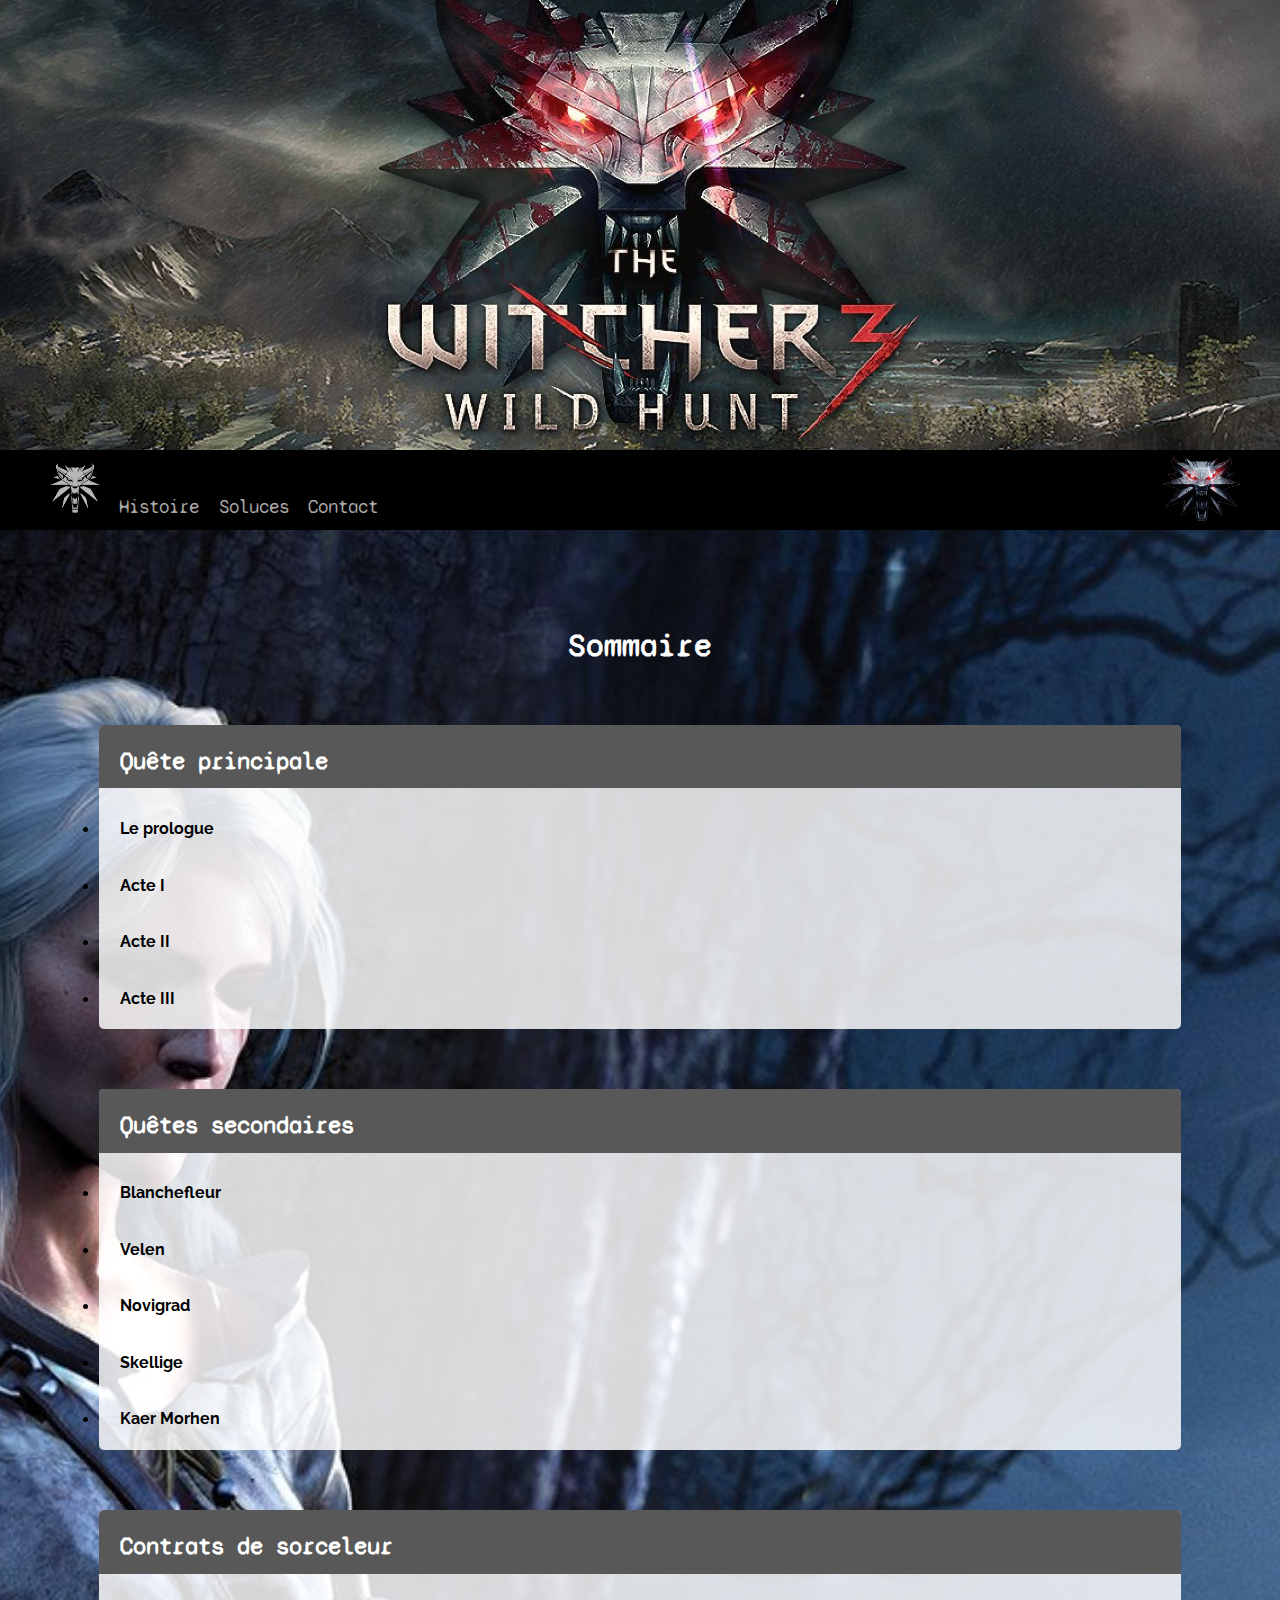
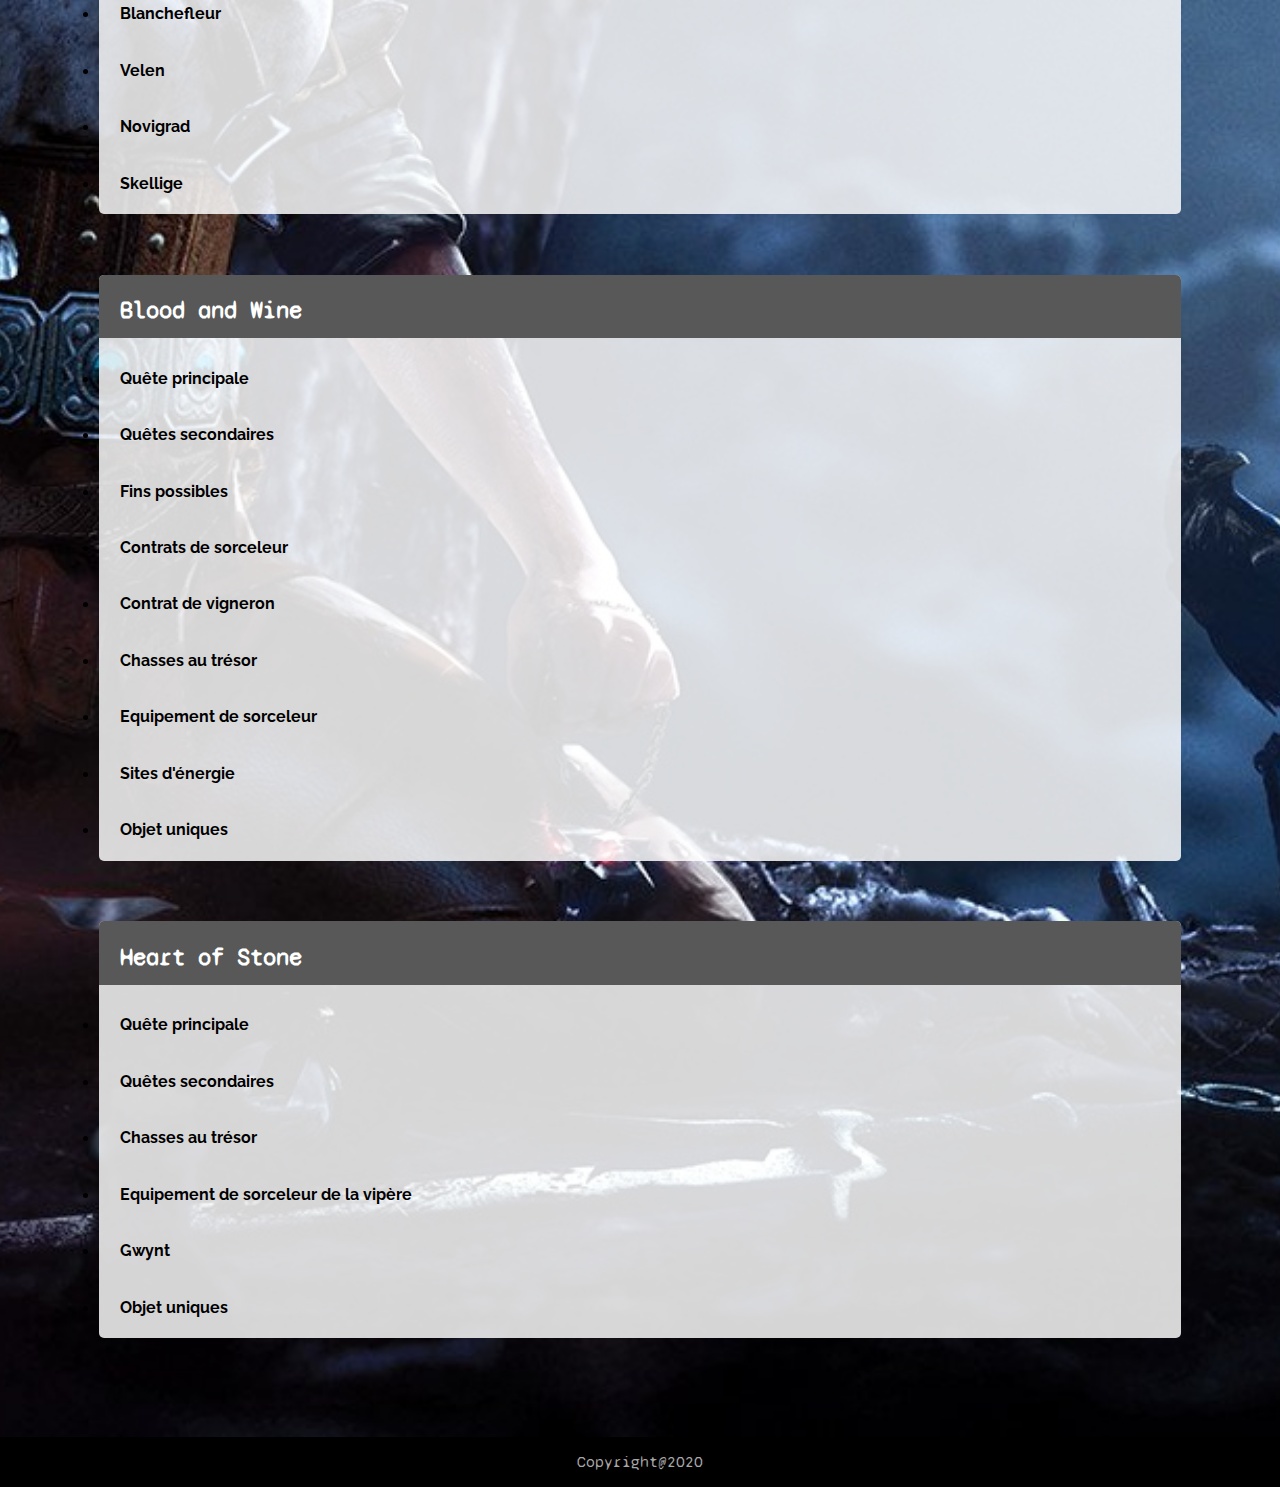
<file: astuce.html>
<!DOCTYPE html>
<html lang="fr">
<head>
    <meta charset="UTF-8">
    <meta name="viewport" content="width=device-width, initial-scale=1.0">
    <title>Astuces</title>
    <link rel="stylesheet" href="./CSS/astuce.css">

    <link rel="stylesheet" href="./CSS/astuce-responsive.css" media="screen and (max-width: 800px)" type="text/css">

</head>
<body>
    
    <header>
       
    </header>
    
    <nav class="menu">
        <div class="logo">
            
            <img src="./images/thewitcher3-icon.png" alt="icon">
            
        </div>

        <div class="boutons">
            <ul>
                <li>
                    <a href="./index.html"> <img src="./images/icon.png" alt=""> </a>
                </li>
                <li>
                    <a href="./histoire.html">Histoire</a>
                </li>
                <li>
                    <a href="./astuce.html">Soluces</a>
                </li>
                <li>
                    <a href="./formulaire.html">Contact</a>
                </li>
            </ul>
        </div>
    </nav>

    <main>
        <section>
            <h1>Sommaire</h1>

            <div class="quete-principale"> <!-- à la place des "#" il sera possible de mettre une autre page comme pour le prologue-->
                <h2>Quête principale</h2>
            <li>
                <a href="./quete-principale-prologue.html">Le prologue</a>
            </li>

            <li>
                <a href="#">Acte I</a> 
            </li>

            <li>
                <a href="#">Acte II</a>
            </li>

            <li>
                <a href="#">Acte III</a>
            </li>

            </div>

            <div class="quete-secondaire">
                <h2>Quêtes secondaires</h2>

                <li>
                    <a href="#">Blanchefleur</a>
                </li>

                <li>
                    <a href="#">Velen</a>
                </li>

                <li>
                    <a href="#">Novigrad</a>
                </li>

                <li>
                    <a href="#">Skellige</a>
                </li>

                <li>
                    <a href="#">Kaer Morhen</a>
                </li>

            </div>

            <div class="contrats-sorceleur">
                <h2>Contrats de sorceleur</h2>

                <li>
                    <a href="#">Blanchefleur</a>
                </li>

                <li>
                    <a href="#">Velen</a>
                </li>

                <li>
                    <a href="#">Novigrad</a>
                </li>

                <li>
                    <a href="#">Skellige</a>
                </li>
            </div>

            <div class="Blood-and-Wine">
                <h2>Blood and Wine</h2>

                <li>
                    <a href="#">Quête principale</a>
                </li>

                <li>
                    <a href="#">Quêtes secondaires</a>
                </li>

                <li>
                    <a href="#">Fins possibles</a>
                </li>

                <li>
                    <a href="#">Contrats de sorceleur</a>
                </li>

                <li>
                    <a href="#">Contrat de vigneron</a>
                </li>

                <li>
                    <a href="#">Chasses au trésor</a>
                </li>

                <li>
                    <a href="#">Equipement de sorceleur</a>
                </li>

                <li>
                    <a href="#">Sites d'énergie</a>
                </li>

                <li>
                    <a href="#">Objet uniques</a>
                </li>
            </div>

            <div class="Heart of Stone">
                <h2>Heart of Stone</h2>

                <li>
                    <a href="#">Quête principale</a>
                </li>

                <li>
                    <a href="#">Quêtes secondaires</a>
                </li>

                <li>
                    <a href="#">Chasses au trésor</a>
                </li>

                <li>
                    <a href="#">Equipement de sorceleur de la vipère</a>
                </li>

                <li>
                    <a href="#">Gwynt</a>
                </li>

                <li>
                    <a href="#">Objet uniques</a>
                </li>
            </div>

        </section>
    </main>

    <footer>
        <p>Copyright@2020</p>
    </footer>

</body>
</html>
</file>
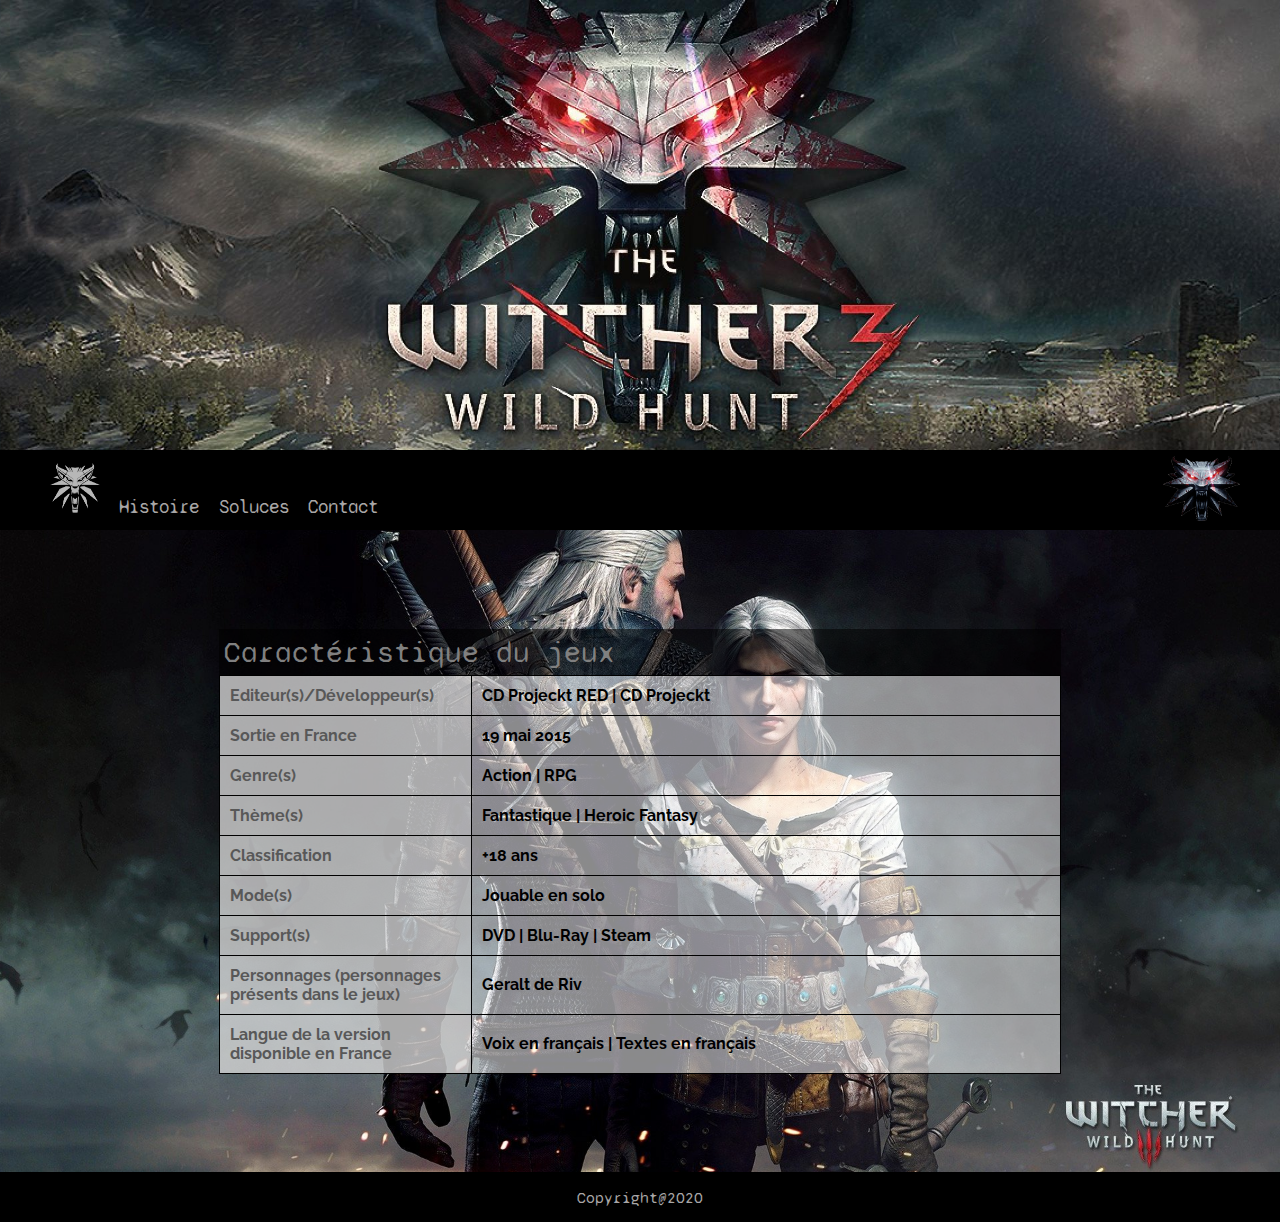
<file: caractéristique.html>
<!DOCTYPE html>
<html lang="fr">
<head>
    <meta charset="UTF-8">
    <meta name="viewport" content="width=device-width, initial-scale=1.0">
    <title>Caratéristiques</title>
    <link rel="stylesheet" href="./CSS/caractéristique.css">
    
    <link rel="stylesheet" href="./CSS/caractéristique-responsive.css" media="screen and (max-width: 800px)" type="text/css">

</head>
<body>

    <header>
       
    </header>
    
    <nav class="menu">
        <div class="logo">
            
            <img src="./images/thewitcher3-icon.png" alt="icon">
            
        </div>

        <div class="boutons">
            <ul>
                <li>
                    <a href="./index.html"> <img src="./images/icon.png" alt=""> </a>
                </li>
                <li>
                    <a href="./histoire.html">Histoire</a>
                </li>
                <li>
                    <a href="./astuce.html">Soluces</a>
                </li>
                <li>
                    <a href="./formulaire.html">Contact</a>
                </li>
            </ul>
        </div>
    </nav>
<main>
    <table>
        <caption>Caractéristique du jeux</caption>
        <tbody>
           <tr>
               <td class="col-1">Editeur(s)/Développeur(s)</td>
               <td class="col-2">CD Projeckt RED | CD Projeckt</td>
           </tr>

           <tr>
                <td class="col-1">Sortie en France</td>
                <td class="col-2">19 mai 2015</td>
            </tr>

            <tr>
                <td class="col-1">Genre(s)</td>
                <td class="col-2">Action | RPG</td>
            </tr>

            <tr>
                <td class="col-1">Thème(s)</td>
                <td class="col-2">Fantastique | Heroic Fantasy</td>
            </tr>

            <tr>
                <td class="col-1">Classification</td>
                <td class="col-2">+18 ans</td>
            </tr>

            <tr>
                <td class="col-1">Mode(s)</td>
                <td class="col-2">Jouable en solo</td>
            </tr>

            <tr>
                <td class="col-1">Support(s)</td>
                <td class="col-2">DVD | Blu-Ray | Steam</td>
            </tr>

            <tr>
                <td class="col-1">Personnages (personnages présents dans le jeux)</td>
                <td class="col-2">Geralt de Riv</td>
            </tr>

            <tr>
                <td class="col-1">Langue de la version disponible en France</td>
                <td class="col-2">Voix en français | Textes en français</td>
            </tr>

        </tbody>
    </table>

</main>
    
    <footer>
        <p>Copyright@2020</p>
    </footer>
    
</body>
</html>
</file>
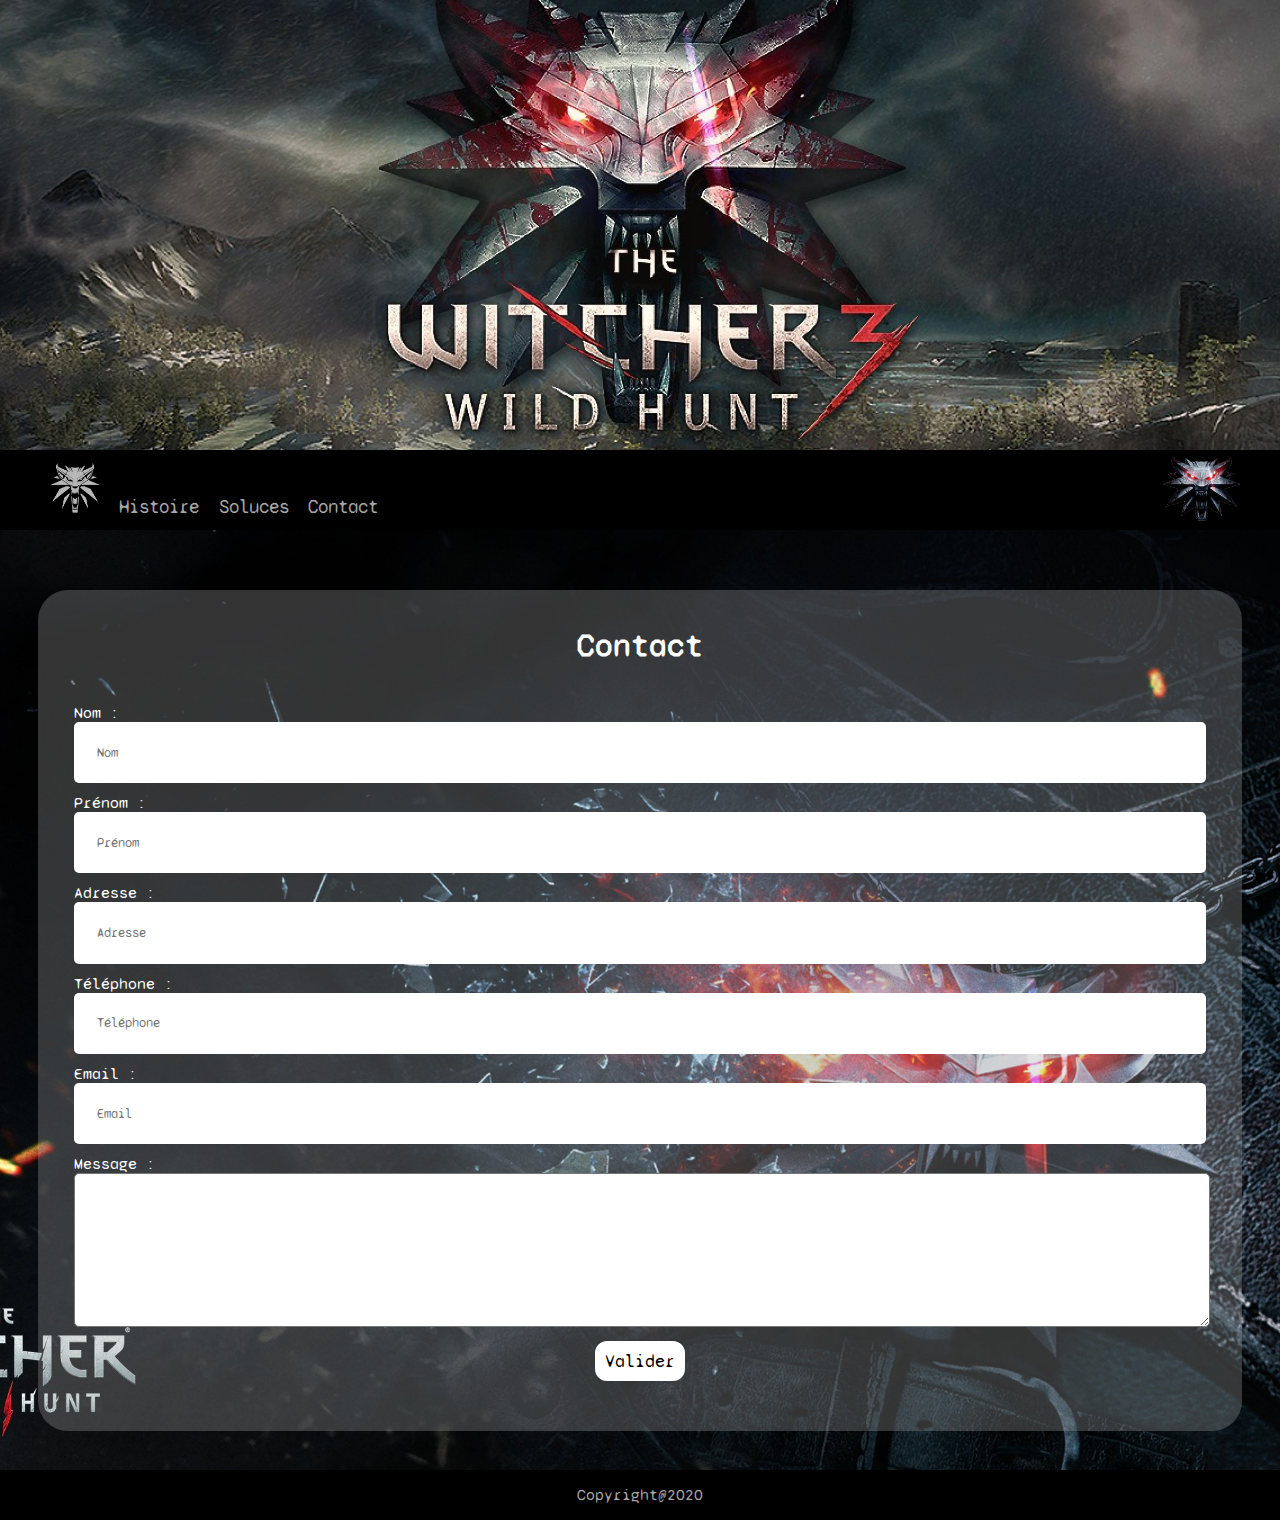
<file: formulaire.html>
<!DOCTYPE html>
<html lang="fr">
<head>
    <meta charset="UTF-8">
    <meta name="viewport" content="width=device-width, initial-scale=1.0">
    <title>Contact</title>
    <link rel="stylesheet" href="./CSS/formulaire.css">

    <link rel="stylesheet" href="./CSS/formulaire-responsive.css" media="screen and (max-width: 800px)" type="text/css">

</head>
<body>

    <header>
       
    </header>
    
    <nav class="menu">
        <div class="logo">
            
            <img src="./images/thewitcher3-icon.png" alt="icon">
            
        </div>

        <div class="boutons">
            <ul>
                <li>
                    <a href="./index.html"> <img src="./images/icon.png" alt=""> </a>
                </li>
                <li>
                    <a href="./histoire.html">Histoire</a>
                </li>
                <li>
                    <a href="./astuce.html">Soluces</a>
                </li>
                <li>
                    <a href="./formulaire.html">Contact</a>
                </li>
            </ul>
        </div>
    </nav>

<div class="centre">

    <main>
        <div class="formulaire">

            <h1>Contact</h1>

            <form action="formulaire.html" method="post">
                
                <div class="form-one">
                    <label for="nom">Nom : </label>
                    <input type="text" id="nom" name="nom" value placeholder="Nom" class="form-control">
                </div>

                <div class="form-one">
                    <label for="prénom">Prénom : </label>
                    <input type="text" id="prénom" name="prénom" value placeholder="Prénom" class="form-control">
                </div class="form-one">

                <div class="form-one">
                    <label for="adresse">Adresse : </label>
                    <input type="text" id="adresse" name="adress" value placeholder="Adresse" class="form-control">
                </div>

                <div class="form-one">
                    <label for="téléphone">Téléphone : </label>
                    <input type="text" id="téléphone" name="téléphone" value placeholder="Téléphone" class="form-control">
                </div>

                <div class="form-one">
                    <label for="email">Email : </label>
                    <input type="email" id="email" name="email" value placeholder="Email" class="form-control">
                </div>

                <div class="form-message">
                    <label for="message">Message : </label>
                    <textarea name="message" id="message" cols="10" rows="10" class="form-control"></textarea>
                </div>

                <div class="envoyer">
                    <input type="button" name value="Valider">
                </div>

            </form>
        </div>
    </main>

</div>

    <footer>
        <p>Copyright@2020</p>
    </footer>
    
</body>
</html>
</file>
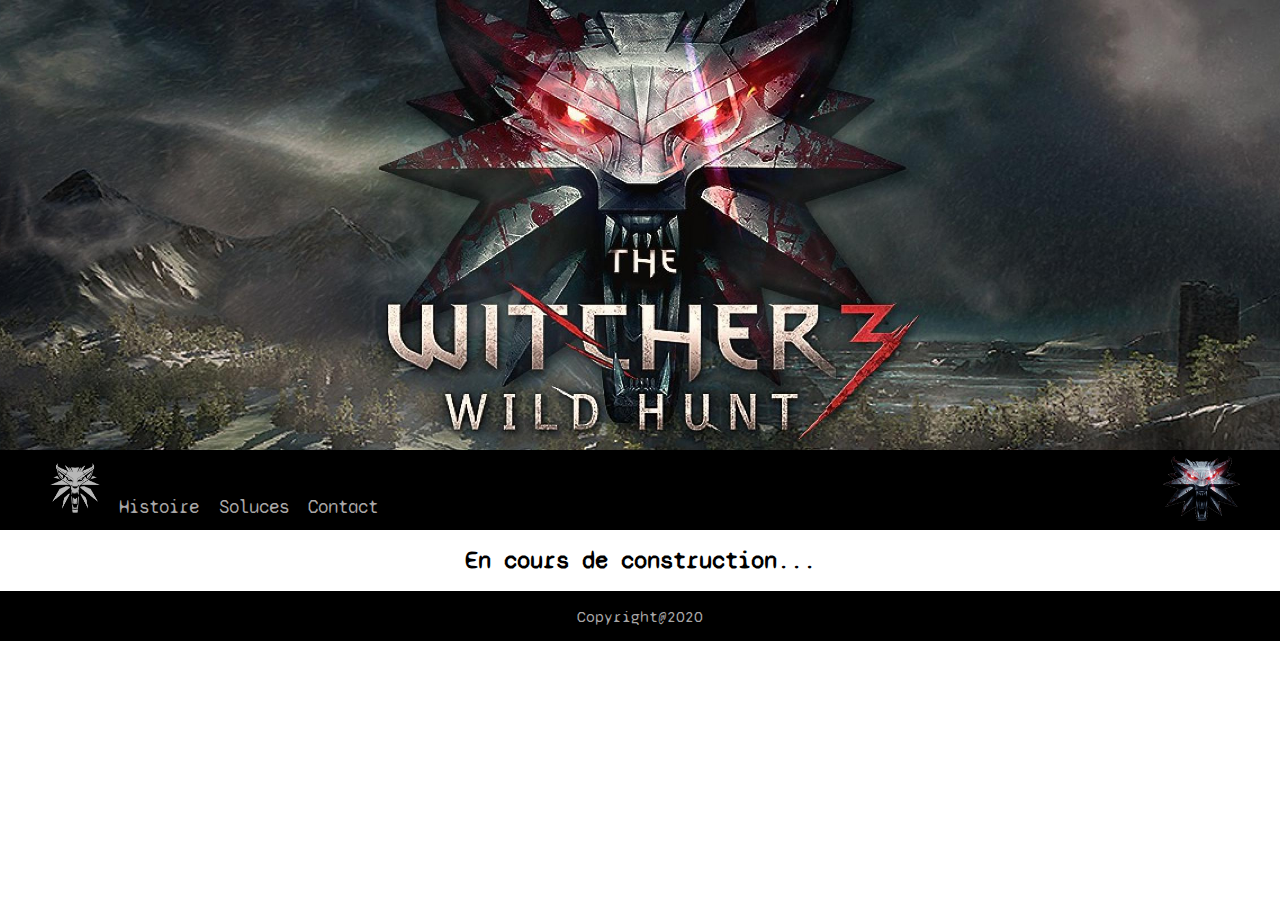
<file: quete-principale-prologue.html>
<!DOCTYPE html>
<html lang="fr">
<head>
    <meta charset="UTF-8">
    <meta name="viewport" content="width=device-width, initial-scale=1.0">
    <title>Prologue</title>
    <link rel="stylesheet" href="./CSS/quete-principale-prologue.css">
    <link rel="stylesheet" href="./CSS/quete-principale-prologue_responsive.css" media="screen and (max-width: 800px)" type="text/css">
</head>
<body>

    <header>
       
    </header>
    
    <nav class="menu">
        <div class="logo">
            
            <img src="./images/thewitcher3-icon.png" alt="icon">
            
        </div>

        <div class="boutons">
            <ul>
                <li>
                    <a href="./index.html"> <img src="./images/icon.png" alt=""> </a>
                </li>
                <li>
                    <a href="./histoire.html">Histoire</a>
                </li>
                <li>
                    <a href="./astuce.html">Soluces</a>
                </li>
                <li>
                    <a href="./formulaire.html">Contact</a>
                </li>
            </ul>
        </div>
    </nav>

    <main>
        <h1>En cours de construction...</h1>
    </main>

    <footer>
        <p>Copyright@2020</p>
    </footer>
    
</body>
</html>
</file>
<file: CSS/astuce.css>
@import url('https://fonts.googleapis.com/css2?family=Syne+Mono&display=swap');

@font-face {
    font-family: Raleway;
    src: url("../font/Raleway-Bold.ttf");
    font-weight: 700;
}

body{
    margin: 0;
    font-family: arial,sans-serif;
    background-color: #fff;
}

/* Style header */

header{
    background: url("../images/bande-thewither3.jpg") no-repeat center;
    background-size: cover;
    margin: 0;
    height: 450px;
    display: flex;
    margin: 0;
    color: rgb(221, 219, 219);
    width:auto;
}

/* Style header */

/* Style menu */

nav{
    margin-left: 0;
    margin-right: 0;
    margin-top: 0;
    width: auto;
    height: 80px;
    background-color: rgb(0, 0, 0);
    display: flex;
    justify-content:space-between;
    align-items: center;
    flex-direction: row-reverse;
    padding: 0px 5px 0px 5px;
    position: -webkit-sticky;
    position: sticky;
    top: 0;
    z-index: 99;
}

nav li{
    display: inline-block;
    padding: 5px;
    margin-right: 5px;
    font-family: 'Syne Mono', monospace;
    font-size: larger;
}

nav li a{
    text-decoration: none;
    display: block;
    color: rgb(168, 166, 166);
}

.logo img{
    width: 6%;
    position: absolute;
    top: 0;
    right: 40px;
}

.boutons img{
    width: 50px;
    height: 50px;
}

/* Style menu */

/* Style centrale */

main{
    background: url("../images/wallpaper-2.jpg") no-repeat center;
    background-size: cover;
    padding: 3%;
}

section{
   
    margin: auto;
}

main section div{
    background-color: rgba(255, 255, 255, 0.836);
    margin: 5%;
    border-radius: 5px;
}

h1{
    font-size: x-large;
    font-family: 'Syne Mono', monospace;
    font-size: xx-large;
    color: #fff;
    text-align: center;
    padding-top: 3%;
}

h2{
    background: rgb(88, 88, 88);
    color: #fff;
    font-family: 'Syne Mono', monospace;
    border-radius: 5px 5px 0px 0px;
    height: 20px;
    padding: 2%;
}

main div li{
    padding: 1%;
    padding-bottom: 2%;
    padding-left: 2%;
    margin-top: 5px;
}

main div li a{
    text-decoration: none;
    display: inline-block;
    font-family: 'Raleway', sans-serif;
    color: black;
}

main div li a:hover{
    color: grey;
}

/* Style centrale */

/* Style footer */

footer{
    height: 50px;
    background-color:rgb(0, 0, 0);
    display: flex;
    justify-content: center;
    align-items: center;
  }
  
  footer p{
    text-align: center;
    color: rgb(168, 166, 166);
    font-family: 'Syne Mono', monospace;
  }

  /* Style footer */
</file>
<file: CSS/astuce-responsive.css>
@media screen and (max-width: 800px){

    nav{
        font-size: smaller;
    }

    nav a{
        display: inline;
    }

    header {
        width: 100%;
        height: 300px;
    }

    .logo img{
        display: none;
    }

    main{
        width: 90%;
    }
}
</file>
<file: CSS/caractéristique.css>
@import url('https://fonts.googleapis.com/css2?family=Syne+Mono&display=swap');

@font-face {
    font-family: Raleway;
    src: url("../font/Raleway-Bold.ttf");
    font-weight: 700;
}

body{
    margin: 0;
    font-family: arial,sans-serif;
    background-color: #fff;
}

/* Style header */

header{
    background: url("../images/bande-thewither3.jpg") no-repeat center;
    background-size: cover;
    margin: 0;
    height: 450px;
    display: flex;
    margin: 0;
    color: rgb(221, 219, 219);
    width:auto;
}

/* Style header */

/* Style menu */

nav{
    margin-left: 0;
    margin-right: 0;
    margin-top: 0;
    width: auto;
    height: 80px;
    background-color: rgb(0, 0, 0);
    display: flex;
    justify-content:space-between;
    align-items: center;
    flex-direction: row-reverse;
    padding: 0px 5px 0px 5px;
    position: -webkit-sticky;
    position: sticky;
    top: 0;
    z-index: 99;
}

nav li{
    display: inline-block;
    padding: 5px;
    margin-right: 5px;
    font-family: 'Syne Mono', monospace;
    font-size: larger;
}

nav li a{
    text-decoration: none;
    display: block;
    color: rgb(168, 166, 166);
}

.logo img{
    width: 6%;
    position: absolute;
    top: 0;
    right: 40px;
}

.boutons img{
    width: 50px;
    height: 50px;
}

/* Style menu */

/* Style centrale */

main{
    background: url("../images/wallpaper-1.jpg") no-repeat center;
    background-size: cover;
    padding: 3%;
}

table{
    margin:auto;
    border-collapse:collapse;
    width:70%;
    margin-top: 5%;
    margin-bottom: 5%;
    font-family: 'Raleway', sans-serif;
}

caption{
    font-size:30px;
    padding:5px;
    text-align: left;
    font-family: 'Syne Mono', monospace;
    color: grey;
    background-color: rgba(0, 0, 0, 0.542);
}

table, td{
    border: 1px solid rgb(0, 0, 0);
    text-align: left;
}

tr{
    background-color: rgba(255, 255, 255, 0.541);
}

tr:hover{
    background-color: rgba(179, 179, 179, 0.541);
}

td{
    padding:10px;
}

.col-1{
    background-color: rgb(197, 197, 197, 0.541);
    color: rgb(88, 88, 88);
    width: 30%;
}

/* Style centrale */

/* Style footer */

footer{
    height: 50px;
    background-color:rgb(0, 0, 0);
    display: flex;
    justify-content: center;
    align-items: center;
  }
  
  footer p{
    text-align: center;
    color: rgb(168, 166, 166);
    font-family: 'Syne Mono', monospace;
  }

  /* Style footer */
</file>
<file: CSS/caractéristique-responsive.css>
@media screen and (max-width: 800px){

    nav{
        font-size: smaller;
    }

    nav a{
        display: inline;
    }

    header {
        width: 100%;
        height: 300px;
    }

    .logo img{
        display: none;
    }

    .centre{
        justify-content: left;
    }

    main{
        width: 95%;
    }
}
</file>
<file: CSS/formulaire.css>
@import url('https://fonts.googleapis.com/css2?family=Syne+Mono&display=swap');

body{
    margin: 0;
    font-family: arial,sans-serif;
    background-color: #fff;
}

/* Style header */

header{
    background: url("../images/bande-thewither3.jpg") no-repeat center;
    background-size: cover;
    margin: 0;
    height: 450px;
    width:100%;
    display: flex;
    margin: 0;
    color: rgb(221, 219, 219);
}

/* Style header */

/* Style menu */

nav{
    margin-left: 0;
    margin-right: 0;
    margin-top: 0;
    width: auto;
    height: 80px;
    background-color: rgb(0, 0, 0);
    display: flex;
    justify-content:space-between;
    align-items: center;
    flex-direction: row-reverse;
    padding: 0px 5px 0px 5px;
    position: -webkit-sticky;
    position: sticky;
    top: 0;
    z-index: 99;
}

nav li{
    display: inline-block;
    padding: 5px;
    margin-right: 5px;
    font-family: 'Syne Mono', monospace;
    font-size: larger;
}

nav li a{
    text-decoration: none;
    display: block;
    color: rgb(168, 166, 166);
}

.logo img{
    width: 6%;
    position: absolute;
    top: 0;
    right: 40px;
}

.boutons img{
    width: 50px;
    height: 50px;
}

/* Style menu */

/* Partie centrale */

.centre{
    background: url("../images/wallpaper-5.jpeg") no-repeat center;
    background-size: cover;
    justify-content: center;
    text-align: center;
    padding: 3%;
}
main{
    max-width: 100%;
}

.formulaire{
    background-color: rgba(168, 168, 168, 0.301);
    border-radius: 30px;
    max-height: 100%;
    margin: auto;
    font-family: 'Syne Mono', monospace;
}

h1{
    padding: 3%;
    margin-bottom: 2px;
    color: white;
}

.formulaire form{
    display: table;
    width: 100%;
    text-align: left;
    padding-left: 3%;
    padding-bottom: 5%;
    padding-right: 3%;
    box-sizing: border-box;
}

.form-control{
    width: 100%;
    padding: 1px;
    border-radius: 5px;
}

.formulaire div{
    display: table-row;
    margin: 3%;
}

.form-one input{
    background: white;
    border: white;
    padding: 2%;
    margin-bottom: 10px;
    box-sizing: border-box;
    font-family: 'Syne Mono', monospace;
}

.formulaire label, .form-message label{
    color: white;
    padding-right: 10px;
}

.form-message{
    margin-top: 10px;
    overflow: auto;
}

.envoyer{
    text-align: center;
}

.envoyer input{
    background-color: #ffffff;
    height: 40px;
    width: 90px;
    border-radius: 12px;
    border: 2px solid #ffffff;
    color:rgb(0, 0, 0);
    font-size: 18px;
    font-family: 'Syne Mono', monospace;
    position: relative;
    bottom: -10px;
}

/* Partie centrale */

/* Style footer */

footer{
    height: 50px;
    background-color:rgb(0, 0, 0);
    display: flex;
    justify-content: center;
    align-items: center;
  }
  
  footer p{
    text-align: center;
    color: rgb(168, 166, 166);
    font-family: 'Syne Mono', monospace;
  }

  /* Style footer */
</file>
<file: CSS/formulaire-responsive.css>
@media screen and (max-width: 800px){

    nav{
        font-size: smaller;
    }

    nav a{
        display: inline;
    }

    header {
        width: 100%;
        height: 300px;
    }

    .logo img{
        display: none;
    }

    main{
        width: 100%;
    }
}
</file>
<file: CSS/quete-principale-prologue.css>
@import url('https://fonts.googleapis.com/css2?family=Syne+Mono&display=swap');


body{
    margin: 0;
    font-family: arial,sans-serif;
    background-color: #fff;
}

/* Style header */

header{
    background: url("../images/bande-thewither3.jpg") no-repeat center;
    background-size: cover;
    margin: 0;
    height: 450px;
    display: flex;
    color: rgb(221, 219, 219);
    width:auto;
}

/* Style header */

/* Style menu */

nav{
    margin-left: 0;
    margin-right: 0;
    margin-top: 0;
    width: auto;
    height: 80px;
    background-color: rgb(0, 0, 0);
    display: flex;
    justify-content:space-between;
    align-items: center;
    flex-direction: row-reverse;
    padding: 0px 5px 0px 5px;
    position: -webkit-sticky;
    position: sticky;
    top: 0;
    z-index: 99;
}

nav li{
    display: inline-block;
    padding: 5px;
    margin-right: 5px;
    font-size: larger;
    font-family: 'Syne Mono', monospace;
}

nav li a{
    text-decoration: none;
    display: block;
    color: rgb(168, 166, 166);
}

.logo img{
    width: 6%;
    position: absolute;
    top: 0;
    right: 40px;
}

.boutons img{
    width: 50px;
    height: 50px;
}

/* Style menu */

/* Partie centrale */

main{
    max-width: 100%;
    text-align: center;
}

h1{
    font-size: x-large;
    font-family: 'Syne Mono', monospace;
}

/* Partie centrale */


/* Style footer */

footer{
    height: 50px;
    background-color:rgb(0, 0, 0);
    display: flex;
    justify-content: center;
    align-items: center;
  }
  
  footer p{
    text-align: center;
    color: rgb(168, 166, 166);
    font-family: 'Syne Mono', monospace;
  }

  /* Style footer */
</file>
<file: CSS/quete-principale-prologue_responsive.css>
@media screen and (max-width: 800px){

    nav{
        font-size: smaller;
    }

    nav a{
        display: inline;
    }

    header {
        width: 100%;
        height: 300px;
    }

    .logo img{
        display: none;
    }
}
</file>
